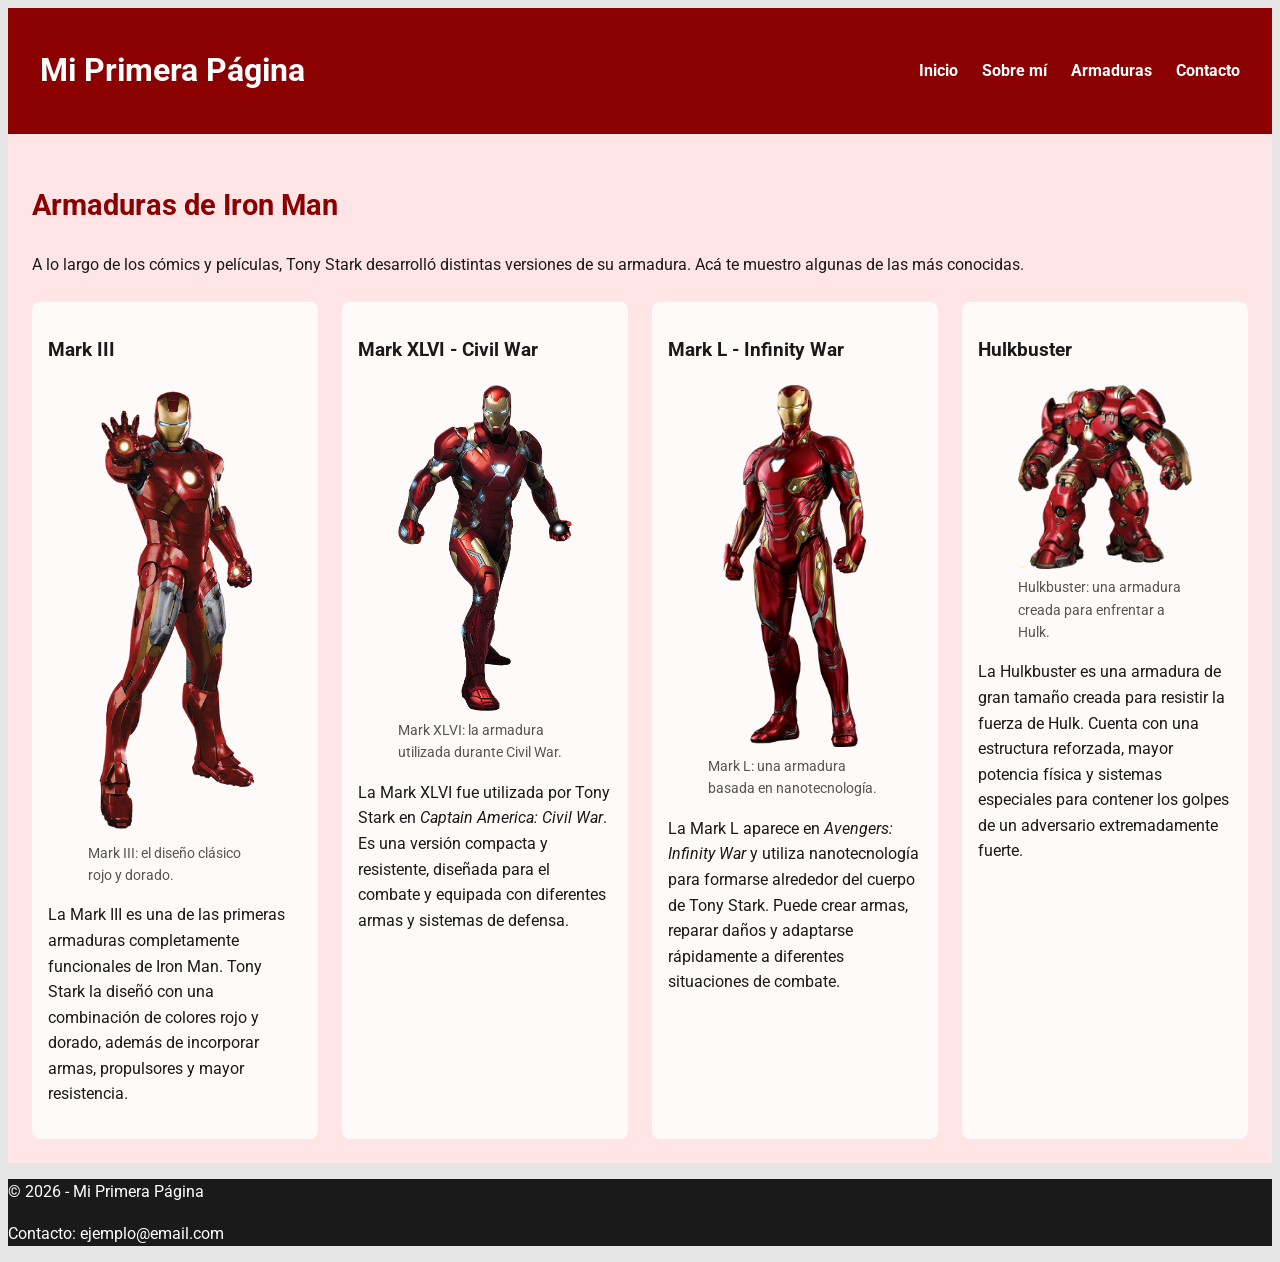
<file: pages/armaduras.html>
<!DOCTYPE html>
<html lang="es">
<head>
  <meta charset="UTF-8">
  <meta name="viewport" content="width=device-width, initial-scale=1.0">
  <title>Mi Primera Página | Armaduras</title>
  <link rel="stylesheet" href="../css/style.css">
</head>

<body>
  <header>
    <h1>Mi Primera Página</h1>

    <nav>
      <ul>
        <li><a href="../index.html">Inicio</a></li>
        <li><a href="sobre-mi.html">Sobre mí</a></li>
        <li><a href="armaduras.html">Armaduras</a></li>
        <li><a href="contacto.html">Contacto</a></li>
      </ul>
    </nav>
  </header>

  <main>
    <section id="armaduras" class="seccion-armaduras">
      <h2>Armaduras de Iron Man</h2>

      <p>
        A lo largo de los cómics y películas, Tony Stark desarrolló distintas
        versiones de su armadura. Acá te muestro algunas de las más conocidas.
      </p>

      <div class="grid-armaduras">
        <article class="tarjeta-armadura">
          <h3>Mark III</h3>
  
          <figure>
            <img src="../assets/mark3.png" alt="Armadura Mark III de Iron Man, roja y dorada">
            <figcaption>Mark III: el diseño clásico rojo y dorado.</figcaption>
          </figure>
  
          <p>
            La Mark III es una de las primeras armaduras completamente funcionales
            de Iron Man. Tony Stark la diseñó con una combinación de colores rojo y
            dorado, además de incorporar armas, propulsores y mayor resistencia.
          </p>
        </article>
  
        <article class="tarjeta-armadura">
          <h3>Mark XLVI - Civil War</h3>
  
          <figure>
            <img src="../assets/mark46.png" alt="Armadura Mark XLVI de Iron Man utilizada en Civil War">
            <figcaption>Mark XLVI: la armadura utilizada durante Civil War.</figcaption>
          </figure>
  
          <p>
            La Mark XLVI fue utilizada por Tony Stark en
            <em>Captain America: Civil War</em>. Es una versión compacta y resistente,
            diseñada para el combate y equipada con diferentes armas y sistemas de
            defensa.
          </p>
        </article>
  
        <article class="tarjeta-armadura">
          <h3>Mark L - Infinity War</h3>
  
          <figure>
            <img src="../assets/mark50.png" alt="Armadura Mark L de Iron Man utilizada en Infinity War">
            <figcaption>Mark L: una armadura basada en nanotecnología.</figcaption>
          </figure>
  
          <p>
            La Mark L aparece en <em>Avengers: Infinity War</em> y utiliza
            nanotecnología para formarse alrededor del cuerpo de Tony Stark. Puede
            crear armas, reparar daños y adaptarse rápidamente a diferentes
            situaciones de combate.
          </p>
        </article>
  
        <article class="tarjeta-armadura">
          <h3>Hulkbuster</h3>
  
          <figure>
            <img src="../assets/hulkbuster.png" alt="Armadura Hulkbuster de Iron Man diseñada para enfrentar a Hulk">
            <figcaption>Hulkbuster: una armadura creada para enfrentar a Hulk.</figcaption>
          </figure>
  
          <p>
            La Hulkbuster es una armadura de gran tamaño creada para resistir la
            fuerza de Hulk. Cuenta con una estructura reforzada, mayor potencia
            física y sistemas especiales para contener los golpes de un adversario
            extremadamente fuerte.
          </p>
        </article>
      </div>
    </section>
  </main>

  <footer>
    <p>&copy; 2026 - Mi Primera Página</p>
    <p>Contacto: ejemplo@email.com</p>
  </footer>
</body>
</html>
</file>
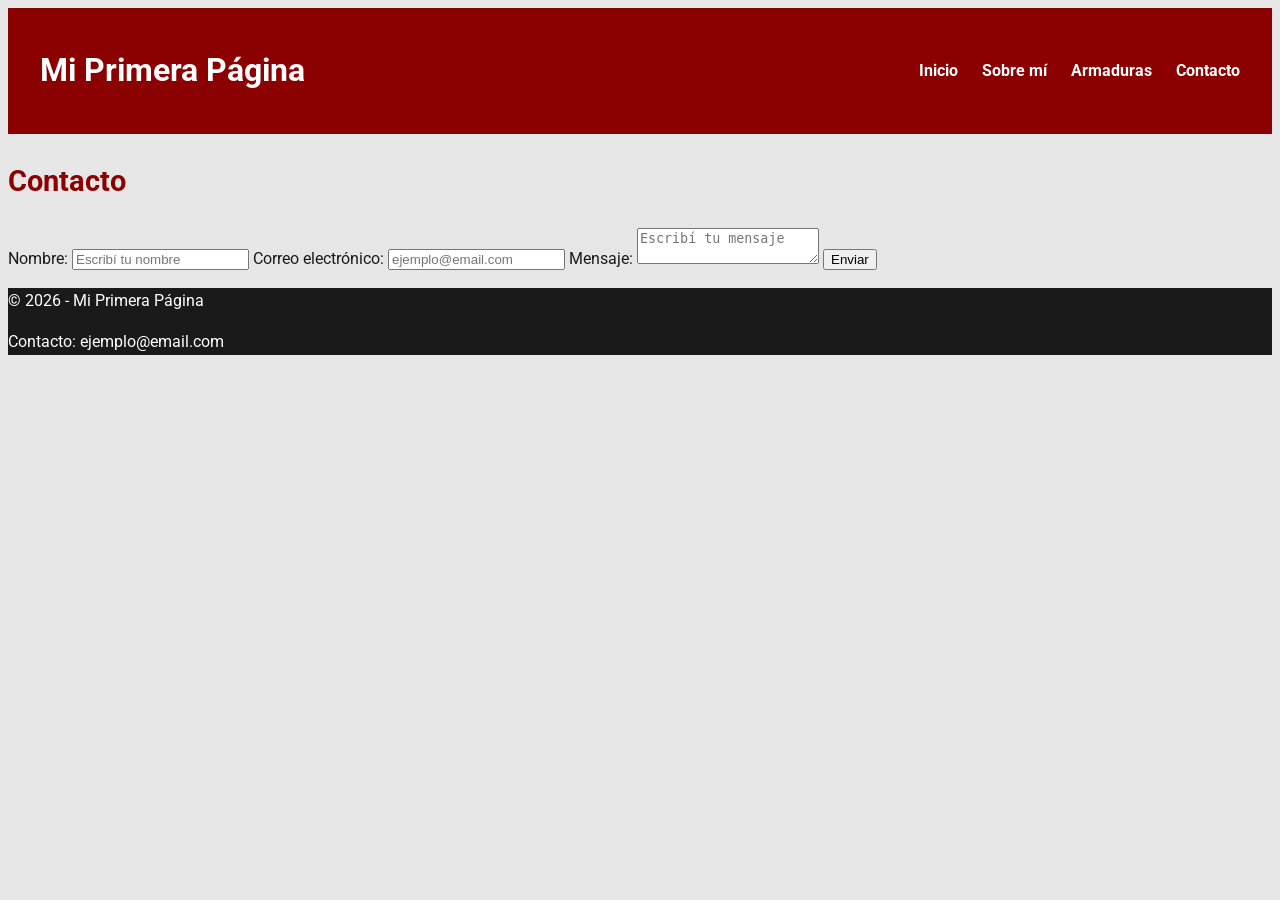
<file: pages/contacto.html>
<!DOCTYPE html>
<html lang="es">
<head>
  <meta charset="UTF-8">
  <meta name="viewport" content="width=device-width, initial-scale=1.0">
  <title>Mi Primera Página | Contacto</title>
  <link rel="stylesheet" href="../css/style.css">
</head>

<body>
  <header>
    <h1>Mi Primera Página</h1>

    <nav>
      <ul>
        <li><a href="../index.html">Inicio</a></li>
        <li><a href="sobre-mi.html">Sobre mí</a></li>
        <li><a href="armaduras.html">Armaduras</a></li>
        <li><a href="contacto.html">Contacto</a></li>
      </ul>
    </nav>
  </header>

  <main>
    <section id="contacto" class="seccion-contacto">
      <h2>Contacto</h2>

      <form action="#" method="post">
        <label for="nombre">Nombre:</label>
        <input type="text" id="nombre" name="nombre" placeholder="Escribí tu nombre" required>

        <label for="correo">Correo electrónico:</label>
        <input type="email" id="correo" name="correo" placeholder="ejemplo@email.com" required>

        <label for="mensaje">Mensaje:</label>
        <textarea id="mensaje" name="mensaje" placeholder="Escribí tu mensaje" required></textarea>

        <input type="submit" value="Enviar">
      </form>
    </section>
  </main>

  <footer>
    <p>&copy; 2026 - Mi Primera Página</p>
    <p>Contacto: ejemplo@email.com</p>
  </footer>
</body>
</html>
</file>
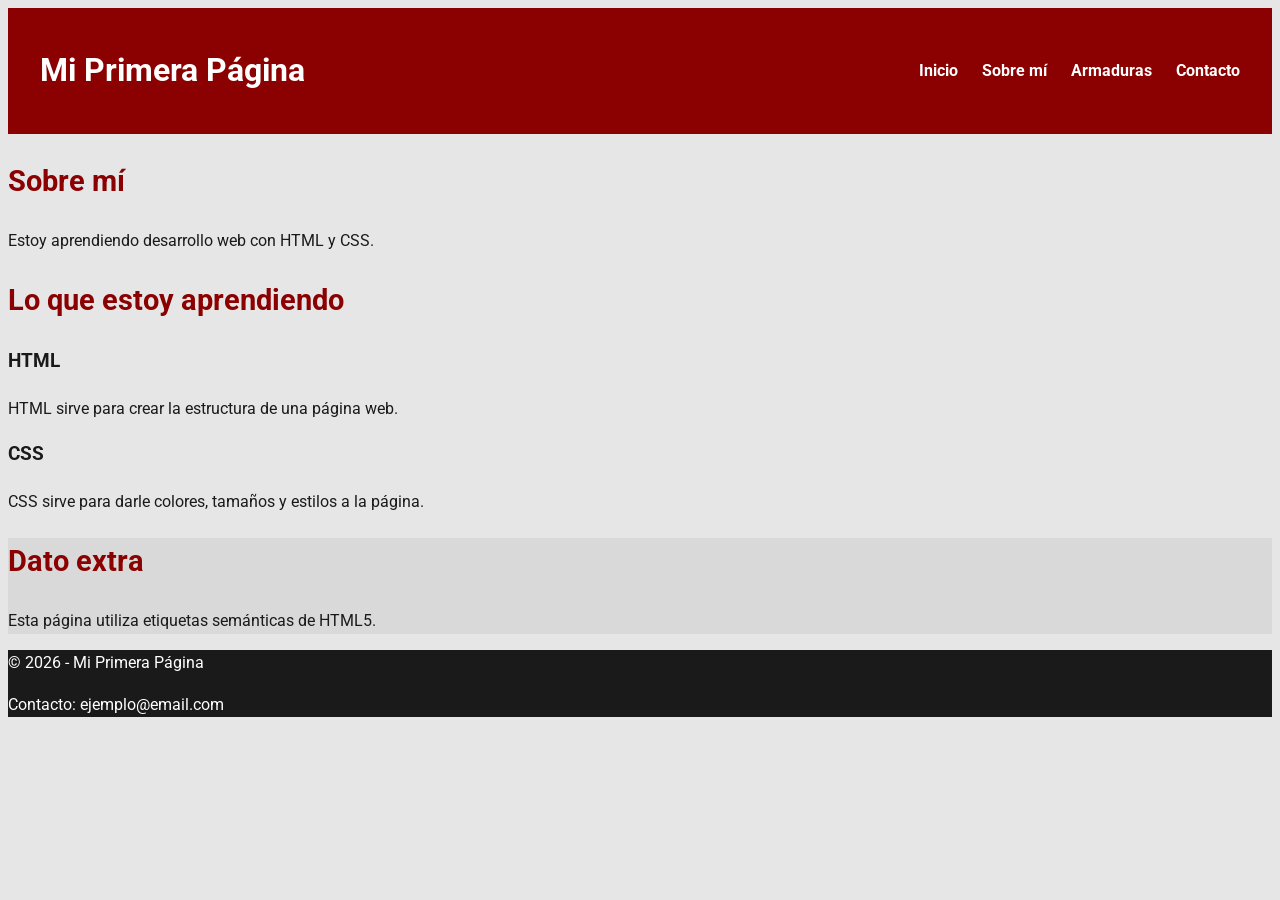
<file: pages/sobre-mi.html>
<!DOCTYPE html>
<html lang="es">
<head>
  <meta charset="UTF-8">
  <meta name="viewport" content="width=device-width, initial-scale=1.0">
  <title>Mi Primera Página | Sobre mí</title>
  <link rel="stylesheet" href="../css/style.css">
</head>

<body>
  <header>
    <h1>Mi Primera Página</h1>

    <nav>
      <ul>
        <li><a href="../index.html">Inicio</a></li>
        <li><a href="sobre-mi.html">Sobre mí</a></li>
        <li><a href="armaduras.html">Armaduras</a></li>
        <li><a href="contacto.html">Contacto</a></li>
      </ul>
    </nav>
  </header>

  <main>
    <section id="sobre-mi" class="seccion-sobre-mi">
      <h2>Sobre mí</h2>
      <p>Estoy aprendiendo desarrollo web con HTML y CSS.</p>
    </section>

    <section class="seccion-servicios">
      <h2>Lo que estoy aprendiendo</h2>

      <article class="tarjeta-aprendizaje">
        <h3>HTML</h3>
        <p>HTML sirve para crear la estructura de una página web.</p>
      </article>

      <article class="tarjeta-aprendizaje">
        <h3>CSS</h3>
        <p>CSS sirve para darle colores, tamaños y estilos a la página.</p>
      </article>
    </section>

    <aside>
      <h2>Dato extra</h2>
      <p>Esta página utiliza etiquetas semánticas de HTML5.</p>
    </aside>
  </main>

  <footer>
    <p>&copy; 2026 - Mi Primera Página</p>
    <p>Contacto: ejemplo@email.com</p>
  </footer>
</body>
</html>
</file>
<file: css/style.css>
/* Roboto */
@import url('https://fonts.googleapis.com/css2?family=Roboto:ital,wght@0,100..900;1,100..900&display=swap');
/* font-family: "Roboto", sans-serif */

/* Estilos generales de la página */
body {
    font-family: "Roboto", sans-serif;
    color: #1A1A1A;
    background-color: #E6E6E6;
    line-height: 1.6;
}

/* Encabezado */
header {
  background-color: #8B0000;
  color: #ffffff;
  display: flex;
  justify-content: space-between; /* Título a la izquierda, menú a la derecha */
  align-items: center;            /* Centra verticalmente ambos elementos */
  padding: 1rem 2rem;             /* Relleno interno para que no quede pegado a los bordes */
}

/* Enlaces del menú */
/* Quitar puntos y márgenes por defecto de la lista */
nav ul {
  list-style: none;     /* Quita los puntos/viñetas */
  padding: 0;           /* Quita la sangría por defecto del navegador */
  margin: 0;            /* Quita márgenes externos del ul */
  display: flex;        /* Coloca los elementos uno al lado del otro en horizontal */
  gap: 1.5rem;          /* Agrega separación pareja entre cada enlace */
}

/* Estilo de los enlaces */
nav a {
  color: #ffffff;
  font-weight: 700;
  text-decoration: none; /* Quita el subrayado azul/blanco por defecto */
}

/* Efecto hover */
nav a:hover {
  color: #FFD700;
  text-decoration: underline; /* Opcional: que se subraye solo al pasar el mouse */
}


/* Títulos de las secciones */
h2 {
  color: #8b0000;
  font-size: 1.8rem;
  font-weight: 700;
}

/* Sección de bienvenida */
.seccion-inicio {
  background-color: #ffffffcc;
}

/* Sección de historia */
.seccion-historia {
  background-color: #ffe5e5;
}

/* Título dentro del artículo sobre Iron Man */
.seccion-historia .tarjeta-historia h3 {
  color: #B22222;
  font-size: 1.4rem;
  font-weight: 700;
}

/* Texto de las leyendas de imágenes, video y audio */
figcaption {
  color: #555555;
  font-size: 0.875rem;
}

/* Información adicional */
aside {
  background-color: #D9D9D9;
}

/* Pie de página */
footer {
  background-color: #1A1A1A;
  color: #ffffff;
}

/* Sección de armaduras */
.seccion-armaduras {
  background-color: #ffe5e5;
}

/* Contenedor de las tarjetas de armaduras en grilla */
.seccion-armaduras {
  background-color: #ffe5e5;
  padding: 1.5rem;
}

.grid-armaduras {
  display: grid;
  grid-template-columns: repeat(auto-fit, minmax(220px, 1fr));
  gap: 1.5rem;
  margin-top: 1.5rem;
}

/* Tarjetas individuales de cada armadura */
.tarjeta-armadura {
  background-color: #ffffffcc;
  padding: 1rem;
  border-radius: 8px;
}

.tarjeta-armadura img {
  width: 100%;
  height: auto;
  border-radius: 4px;
}
</file>
